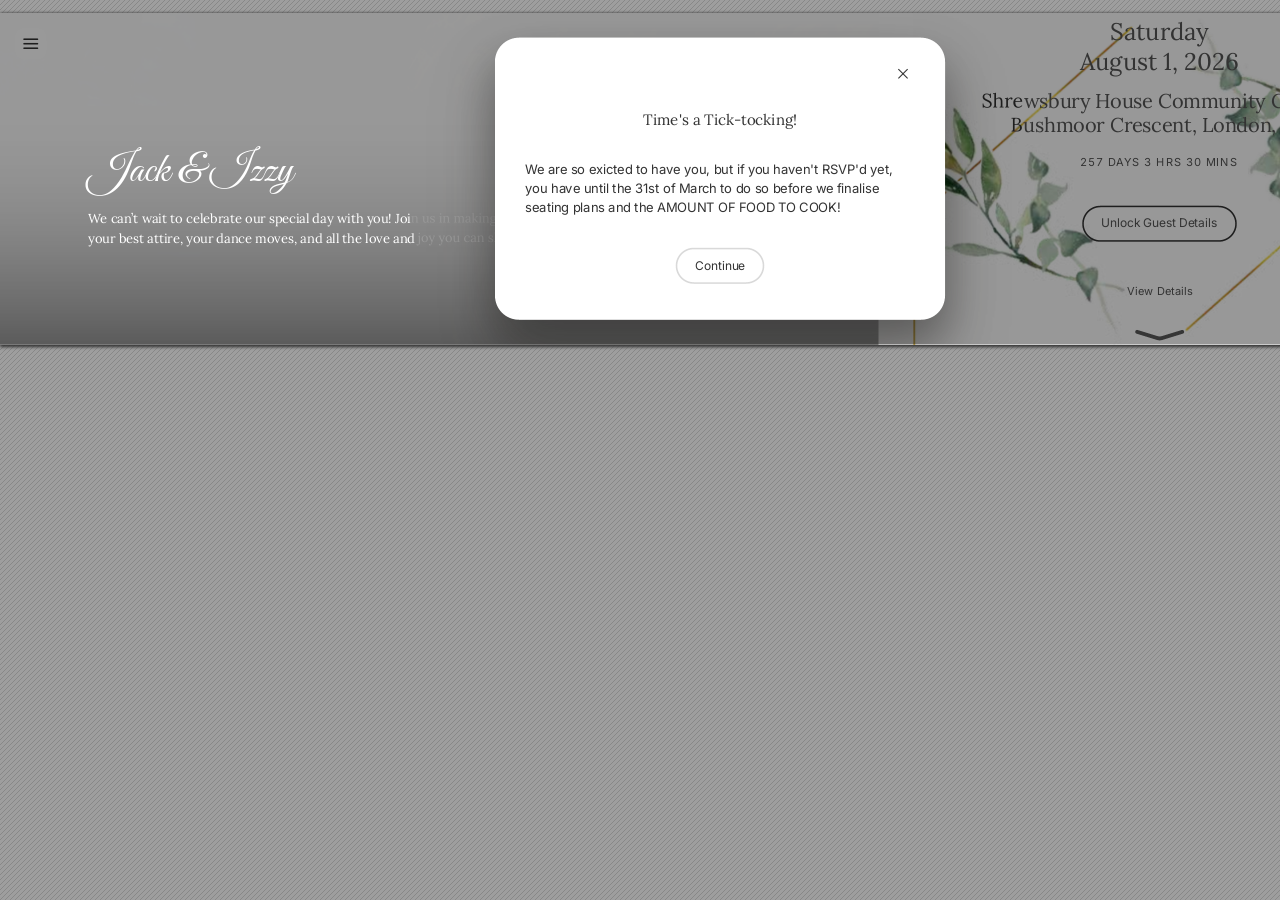
<file: withjoy_com__isabel-jack_welcome.html>
<!DOCTYPE html>
<!-- Created by pdf2htmlEX (https://github.com/pdf2htmlEX/pdf2htmlEX) -->
<html xmlns="http://www.w3.org/1999/xhtml">
<head>
<meta charset="utf-8"/>
<meta name="generator" content="pdf2htmlEX"/>
<meta http-equiv="X-UA-Compatible" content="IE=edge,chrome=1"/>
<style type="text/css">
/*! 
 * Base CSS for pdf2htmlEX
 * Copyright 2012,2013 Lu Wang <coolwanglu@gmail.com> 
 * https://github.com/pdf2htmlEX/pdf2htmlEX/blob/master/share/LICENSE
 */#sidebar{position:absolute;top:0;left:0;bottom:0;width:250px;padding:0;margin:0;overflow:auto}#page-container{position:absolute;top:0;left:0;margin:0;padding:0;border:0}@media screen{#sidebar.opened+#page-container{left:250px}#page-container{bottom:0;right:0;overflow:auto}.loading-indicator{display:none}.loading-indicator.active{display:block;position:absolute;width:64px;height:64px;top:50%;left:50%;margin-top:-32px;margin-left:-32px}.loading-indicator img{position:absolute;top:0;left:0;bottom:0;right:0}}@media print{@page{margin:0}html{margin:0}body{margin:0;-webkit-print-color-adjust:exact}#sidebar{display:none}#page-container{width:auto;height:auto;overflow:visible;background-color:transparent}.d{display:none}}.pf{position:relative;background-color:white;overflow:hidden;margin:0;border:0}.pc{position:absolute;border:0;padding:0;margin:0;top:0;left:0;width:100%;height:100%;overflow:hidden;display:block;transform-origin:0 0;-ms-transform-origin:0 0;-webkit-transform-origin:0 0}.pc.opened{display:block}.bf{position:absolute;border:0;margin:0;top:0;bottom:0;width:100%;height:100%;-ms-user-select:none;-moz-user-select:none;-webkit-user-select:none;user-select:none}.bi{position:absolute;border:0;margin:0;-ms-user-select:none;-moz-user-select:none;-webkit-user-select:none;user-select:none}@media print{.pf{margin:0;box-shadow:none;page-break-after:always;page-break-inside:avoid}@-moz-document url-prefix(){.pf{overflow:visible;border:1px solid #fff}.pc{overflow:visible}}}.c{position:absolute;border:0;padding:0;margin:0;overflow:hidden;display:block}.t{position:absolute;white-space:pre;font-size:1px;transform-origin:0 100%;-ms-transform-origin:0 100%;-webkit-transform-origin:0 100%;unicode-bidi:bidi-override;-moz-font-feature-settings:"liga" 0}.t:after{content:''}.t:before{content:'';display:inline-block}.t span{position:relative;unicode-bidi:bidi-override}._{display:inline-block;color:transparent;z-index:-1}::selection{background:rgba(127,255,255,0.4)}::-moz-selection{background:rgba(127,255,255,0.4)}.pi{display:none}.d{position:absolute;transform-origin:0 100%;-ms-transform-origin:0 100%;-webkit-transform-origin:0 100%}.it{border:0;background-color:rgba(255,255,255,0.0)}.ir:hover{cursor:pointer}</style>
<style type="text/css">
/*! 
 * Fancy styles for pdf2htmlEX
 * Copyright 2012,2013 Lu Wang <coolwanglu@gmail.com> 
 * https://github.com/pdf2htmlEX/pdf2htmlEX/blob/master/share/LICENSE
 */@keyframes fadein{from{opacity:0}to{opacity:1}}@-webkit-keyframes fadein{from{opacity:0}to{opacity:1}}@keyframes swing{0{transform:rotate(0)}10%{transform:rotate(0)}90%{transform:rotate(720deg)}100%{transform:rotate(720deg)}}@-webkit-keyframes swing{0{-webkit-transform:rotate(0)}10%{-webkit-transform:rotate(0)}90%{-webkit-transform:rotate(720deg)}100%{-webkit-transform:rotate(720deg)}}@media screen{#sidebar{background-color:#2f3236;background-image:url("[data-uri]")}#outline{font-family:Georgia,Times,"Times New Roman",serif;font-size:13px;margin:2em 1em}#outline ul{padding:0}#outline li{list-style-type:none;margin:1em 0}#outline li>ul{margin-left:1em}#outline a,#outline a:visited,#outline a:hover,#outline a:active{line-height:1.2;color:#e8e8e8;text-overflow:ellipsis;white-space:nowrap;text-decoration:none;display:block;overflow:hidden;outline:0}#outline a:hover{color:#0cf}#page-container{background-color:#9e9e9e;background-image:url("[data-uri]");-webkit-transition:left 500ms;transition:left 500ms}.pf{margin:13px auto;box-shadow:1px 1px 3px 1px #333;border-collapse:separate}.pc.opened{-webkit-animation:fadein 100ms;animation:fadein 100ms}.loading-indicator.active{-webkit-animation:swing 1.5s ease-in-out .01s infinite alternate none;animation:swing 1.5s ease-in-out .01s infinite alternate none}.checked{background:no-repeat url([data-uri])}}</style>
<style type="text/css">
.ff0{font-family:sans-serif;visibility:hidden;}
@font-face{font-family:ff1;src:url('[data-uri]')format("woff");}.ff1{font-family:ff1;line-height:1.218000;font-style:normal;font-weight:normal;visibility:visible;}
@font-face{font-family:ff2;src:url('[data-uri]')format("woff");}.ff2{font-family:ff2;line-height:1.031000;font-style:normal;font-weight:normal;visibility:visible;}
@font-face{font-family:ff3;src:url('[data-uri]')format("woff");}.ff3{font-family:ff3;line-height:1.026000;font-style:normal;font-weight:normal;visibility:visible;}
@font-face{font-family:ff4;src:url('[data-uri]')format("woff");}.ff4{font-family:ff4;line-height:1.122070;font-style:normal;font-weight:normal;visibility:visible;}
.m0{transform:matrix(0.250000,0.000000,0.000000,0.250000,0,0);-ms-transform:matrix(0.250000,0.000000,0.000000,0.250000,0,0);-webkit-transform:matrix(0.250000,0.000000,0.000000,0.250000,0,0);}
.m1{transform:none;-ms-transform:none;-webkit-transform:none;}
.v0{vertical-align:0.000000px;}
.ls0{letter-spacing:0.000000px;}
.sc_{text-shadow:none;}
.sc0{text-shadow:-0.015em 0 transparent,0 0.015em transparent,0.015em 0 transparent,0 -0.015em  transparent;}
@media screen and (-webkit-min-device-pixel-ratio:0){
.sc_{-webkit-text-stroke:0px transparent;}
.sc0{-webkit-text-stroke:0.015em transparent;text-shadow:none;}
}
.ws0{word-spacing:0.000000px;}
._1{margin-left:-1.988745px;}
._2{width:1.019358px;}
._0{width:2.352437px;}
._4{width:3.556636px;}
._3{width:5.057430px;}
.fc2{color:transparent;}
.fc1{color:rgb(51,51,51);}
.fc0{color:rgb(255,255,255);}
.fs4{font-size:42.000000px;}
.fs6{font-size:45.000000px;}
.fs5{font-size:48.000000px;}
.fs1{font-size:51.000000px;}
.fs7{font-size:60.000000px;}
.fs3{font-size:78.000000px;}
.fs2{font-size:96.000000px;}
.fs0{font-size:168.000000px;}
.y0{bottom:0.000000px;}
.y4{bottom:0.400000px;}
.y11{bottom:31.500000px;}
.yc{bottom:43.169900px;}
.yb{bottom:49.520000px;}
.y10{bottom:89.250100px;}
.y3{bottom:102.420000px;}
.yf{bottom:108.750100px;}
.ya{bottom:117.020000px;}
.y2{bottom:121.920000px;}
.ye{bottom:127.500100px;}
.y1{bottom:163.920000px;}
.yd{bottom:176.250100px;}
.y9{bottom:178.520000px;}
.y8{bottom:213.020000px;}
.y7{bottom:237.020000px;}
.y6{bottom:274.520000px;}
.y5{bottom:304.520000px;}
.h7{height:38.062500px;}
.h3{height:38.760000px;}
.h9{height:40.781250px;}
.h8{height:43.500000px;}
.hb{height:45.300000px;}
.hc{height:46.218750px;}
.h6{height:58.890000px;}
.h5{height:72.480000px;}
.h2{height:140.448000px;}
.ha{height:192.000000px;}
.h4{height:331.500000px;}
.h0{height:331.920000px;}
.h1{height:332.000000px;}
.w2{width:450.000000px;}
.w1{width:561.800000px;}
.w0{width:1440.000000px;}
.x0{left:0.000000px;}
.xb{left:30.000000px;}
.x1{left:87.832000px;}
.x5{left:103.330000px;}
.x6{left:132.357300px;}
.xa{left:148.020000px;}
.xc{left:199.945000px;}
.x4{left:201.415900px;}
.x7{left:223.280000px;}
.x3{left:231.580000px;}
.x8{left:248.334700px;}
.x9{left:495.000000px;}
.x2{left:878.200000px;}
@media print{
.v0{vertical-align:0.000000pt;}
.ls0{letter-spacing:0.000000pt;}
.ws0{word-spacing:0.000000pt;}
._1{margin-left:-2.651660pt;}
._2{width:1.359145pt;}
._0{width:3.136582pt;}
._4{width:4.742181pt;}
._3{width:6.743240pt;}
.fs4{font-size:56.000000pt;}
.fs6{font-size:60.000000pt;}
.fs5{font-size:64.000000pt;}
.fs1{font-size:68.000000pt;}
.fs7{font-size:80.000000pt;}
.fs3{font-size:104.000000pt;}
.fs2{font-size:128.000000pt;}
.fs0{font-size:224.000000pt;}
.y0{bottom:0.000000pt;}
.y4{bottom:0.533333pt;}
.y11{bottom:42.000000pt;}
.yc{bottom:57.559867pt;}
.yb{bottom:66.026667pt;}
.y10{bottom:119.000133pt;}
.y3{bottom:136.560000pt;}
.yf{bottom:145.000133pt;}
.ya{bottom:156.026667pt;}
.y2{bottom:162.560000pt;}
.ye{bottom:170.000133pt;}
.y1{bottom:218.560000pt;}
.yd{bottom:235.000133pt;}
.y9{bottom:238.026667pt;}
.y8{bottom:284.026667pt;}
.y7{bottom:316.026667pt;}
.y6{bottom:366.026667pt;}
.y5{bottom:406.026667pt;}
.h7{height:50.750000pt;}
.h3{height:51.680000pt;}
.h9{height:54.375000pt;}
.h8{height:58.000000pt;}
.hb{height:60.400000pt;}
.hc{height:61.625000pt;}
.h6{height:78.520000pt;}
.h5{height:96.640000pt;}
.h2{height:187.264000pt;}
.ha{height:256.000000pt;}
.h4{height:442.000000pt;}
.h0{height:442.560000pt;}
.h1{height:442.666667pt;}
.w2{width:600.000000pt;}
.w1{width:749.066667pt;}
.w0{width:1920.000000pt;}
.x0{left:0.000000pt;}
.xb{left:40.000000pt;}
.x1{left:117.109333pt;}
.x5{left:137.773333pt;}
.x6{left:176.476400pt;}
.xa{left:197.360000pt;}
.xc{left:266.593333pt;}
.x4{left:268.554533pt;}
.x7{left:297.706667pt;}
.x3{left:308.773333pt;}
.x8{left:331.112933pt;}
.x9{left:660.000000pt;}
.x2{left:1170.933333pt;}
}
</style>
<script>
/*
 Copyright 2012 Mozilla Foundation 
 Copyright 2013 Lu Wang <coolwanglu@gmail.com>
 Apachine License Version 2.0 
*/
(function(){function b(a,b,e,f){var c=(a.className||"").split(/\s+/g);""===c[0]&&c.shift();var d=c.indexOf(b);0>d&&e&&c.push(b);0<=d&&f&&c.splice(d,1);a.className=c.join(" ");return 0<=d}if(!("classList"in document.createElement("div"))){var e={add:function(a){b(this.element,a,!0,!1)},contains:function(a){return b(this.element,a,!1,!1)},remove:function(a){b(this.element,a,!1,!0)},toggle:function(a){b(this.element,a,!0,!0)}};Object.defineProperty(HTMLElement.prototype,"classList",{get:function(){if(this._classList)return this._classList;
var a=Object.create(e,{element:{value:this,writable:!1,enumerable:!0}});Object.defineProperty(this,"_classList",{value:a,writable:!1,enumerable:!1});return a},enumerable:!0})}})();
</script>
<script>
(function(){/*
 pdf2htmlEX.js: Core UI functions for pdf2htmlEX 
 Copyright 2012,2013 Lu Wang <coolwanglu@gmail.com> and other contributors 
 https://github.com/pdf2htmlEX/pdf2htmlEX/blob/master/share/LICENSE 
*/
var pdf2htmlEX=window.pdf2htmlEX=window.pdf2htmlEX||{},CSS_CLASS_NAMES={page_frame:"pf",page_content_box:"pc",page_data:"pi",background_image:"bi",link:"l",input_radio:"ir",__dummy__:"no comma"},DEFAULT_CONFIG={container_id:"page-container",sidebar_id:"sidebar",outline_id:"outline",loading_indicator_cls:"loading-indicator",preload_pages:3,render_timeout:100,scale_step:0.9,key_handler:!0,hashchange_handler:!0,view_history_handler:!0,__dummy__:"no comma"},EPS=1E-6;
function invert(a){var b=a[0]*a[3]-a[1]*a[2];return[a[3]/b,-a[1]/b,-a[2]/b,a[0]/b,(a[2]*a[5]-a[3]*a[4])/b,(a[1]*a[4]-a[0]*a[5])/b]}function transform(a,b){return[a[0]*b[0]+a[2]*b[1]+a[4],a[1]*b[0]+a[3]*b[1]+a[5]]}function get_page_number(a){return parseInt(a.getAttribute("data-page-no"),16)}function disable_dragstart(a){for(var b=0,c=a.length;b<c;++b)a[b].addEventListener("dragstart",function(){return!1},!1)}
function clone_and_extend_objs(a){for(var b={},c=0,e=arguments.length;c<e;++c){var h=arguments[c],d;for(d in h)h.hasOwnProperty(d)&&(b[d]=h[d])}return b}
function Page(a){if(a){this.shown=this.loaded=!1;this.page=a;this.num=get_page_number(a);this.original_height=a.clientHeight;this.original_width=a.clientWidth;var b=a.getElementsByClassName(CSS_CLASS_NAMES.page_content_box)[0];b&&(this.content_box=b,this.original_scale=this.cur_scale=this.original_height/b.clientHeight,this.page_data=JSON.parse(a.getElementsByClassName(CSS_CLASS_NAMES.page_data)[0].getAttribute("data-data")),this.ctm=this.page_data.ctm,this.ictm=invert(this.ctm),this.loaded=!0)}}
Page.prototype={hide:function(){this.loaded&&this.shown&&(this.content_box.classList.remove("opened"),this.shown=!1)},show:function(){this.loaded&&!this.shown&&(this.content_box.classList.add("opened"),this.shown=!0)},rescale:function(a){this.cur_scale=0===a?this.original_scale:a;this.loaded&&(a=this.content_box.style,a.msTransform=a.webkitTransform=a.transform="scale("+this.cur_scale.toFixed(3)+")");a=this.page.style;a.height=this.original_height*this.cur_scale+"px";a.width=this.original_width*this.cur_scale+
"px"},view_position:function(){var a=this.page,b=a.parentNode;return[b.scrollLeft-a.offsetLeft-a.clientLeft,b.scrollTop-a.offsetTop-a.clientTop]},height:function(){return this.page.clientHeight},width:function(){return this.page.clientWidth}};function Viewer(a){this.config=clone_and_extend_objs(DEFAULT_CONFIG,0<arguments.length?a:{});this.pages_loading=[];this.init_before_loading_content();var b=this;document.addEventListener("DOMContentLoaded",function(){b.init_after_loading_content()},!1)}
Viewer.prototype={scale:1,cur_page_idx:0,first_page_idx:0,init_before_loading_content:function(){this.pre_hide_pages()},initialize_radio_button:function(){for(var a=document.getElementsByClassName(CSS_CLASS_NAMES.input_radio),b=0;b<a.length;b++)a[b].addEventListener("click",function(){this.classList.toggle("checked")})},init_after_loading_content:function(){this.sidebar=document.getElementById(this.config.sidebar_id);this.outline=document.getElementById(this.config.outline_id);this.container=document.getElementById(this.config.container_id);
this.loading_indicator=document.getElementsByClassName(this.config.loading_indicator_cls)[0];for(var a=!0,b=this.outline.childNodes,c=0,e=b.length;c<e;++c)if("ul"===b[c].nodeName.toLowerCase()){a=!1;break}a||this.sidebar.classList.add("opened");this.find_pages();if(0!=this.pages.length){disable_dragstart(document.getElementsByClassName(CSS_CLASS_NAMES.background_image));this.config.key_handler&&this.register_key_handler();var h=this;this.config.hashchange_handler&&window.addEventListener("hashchange",
function(a){h.navigate_to_dest(document.location.hash.substring(1))},!1);this.config.view_history_handler&&window.addEventListener("popstate",function(a){a.state&&h.navigate_to_dest(a.state)},!1);this.container.addEventListener("scroll",function(){h.update_page_idx();h.schedule_render(!0)},!1);[this.outline].concat(Array.from(this.container.querySelectorAll("a.l"))).forEach(function(a){a.addEventListener("click",h.link_handler.bind(h),!1)});this.initialize_radio_button();this.render()}},find_pages:function(){for(var a=
[],b={},c=this.container.childNodes,e=0,h=c.length;e<h;++e){var d=c[e];d.nodeType===Node.ELEMENT_NODE&&d.classList.contains(CSS_CLASS_NAMES.page_frame)&&(d=new Page(d),a.push(d),b[d.num]=a.length-1)}this.pages=a;this.page_map=b},load_page:function(a,b,c){var e=this.pages;if(!(a>=e.length||(e=e[a],e.loaded||this.pages_loading[a]))){var e=e.page,h=e.getAttribute("data-page-url");if(h){this.pages_loading[a]=!0;var d=e.getElementsByClassName(this.config.loading_indicator_cls)[0];"undefined"===typeof d&&
(d=this.loading_indicator.cloneNode(!0),d.classList.add("active"),e.appendChild(d));var f=this,g=new XMLHttpRequest;g.open("GET",h,!0);g.onload=function(){if(200===g.status||0===g.status){var b=document.createElement("div");b.innerHTML=g.responseText;for(var d=null,b=b.childNodes,e=0,h=b.length;e<h;++e){var p=b[e];if(p.nodeType===Node.ELEMENT_NODE&&p.classList.contains(CSS_CLASS_NAMES.page_frame)){d=p;break}}b=f.pages[a];f.container.replaceChild(d,b.page);b=new Page(d);f.pages[a]=b;b.hide();b.rescale(f.scale);
disable_dragstart(d.getElementsByClassName(CSS_CLASS_NAMES.background_image));f.schedule_render(!1);c&&c(b)}delete f.pages_loading[a]};g.send(null)}void 0===b&&(b=this.config.preload_pages);0<--b&&(f=this,setTimeout(function(){f.load_page(a+1,b)},0))}},pre_hide_pages:function(){var a="@media screen{."+CSS_CLASS_NAMES.page_content_box+"{display:none;}}",b=document.createElement("style");b.styleSheet?b.styleSheet.cssText=a:b.appendChild(document.createTextNode(a));document.head.appendChild(b)},render:function(){for(var a=
this.container,b=a.scrollTop,c=a.clientHeight,a=b-c,b=b+c+c,c=this.pages,e=0,h=c.length;e<h;++e){var d=c[e],f=d.page,g=f.offsetTop+f.clientTop,f=g+f.clientHeight;g<=b&&f>=a?d.loaded?d.show():this.load_page(e):d.hide()}},update_page_idx:function(){var a=this.pages,b=a.length;if(!(2>b)){for(var c=this.container,e=c.scrollTop,c=e+c.clientHeight,h=-1,d=b,f=d-h;1<f;){var g=h+Math.floor(f/2),f=a[g].page;f.offsetTop+f.clientTop+f.clientHeight>=e?d=g:h=g;f=d-h}this.first_page_idx=d;for(var g=h=this.cur_page_idx,
k=0;d<b;++d){var f=a[d].page,l=f.offsetTop+f.clientTop,f=f.clientHeight;if(l>c)break;f=(Math.min(c,l+f)-Math.max(e,l))/f;if(d===h&&Math.abs(f-1)<=EPS){g=h;break}f>k&&(k=f,g=d)}this.cur_page_idx=g}},schedule_render:function(a){if(void 0!==this.render_timer){if(!a)return;clearTimeout(this.render_timer)}var b=this;this.render_timer=setTimeout(function(){delete b.render_timer;b.render()},this.config.render_timeout)},register_key_handler:function(){var a=this;window.addEventListener("DOMMouseScroll",function(b){if(b.ctrlKey){b.preventDefault();
var c=a.container,e=c.getBoundingClientRect(),c=[b.clientX-e.left-c.clientLeft,b.clientY-e.top-c.clientTop];a.rescale(Math.pow(a.config.scale_step,b.detail),!0,c)}},!1);window.addEventListener("keydown",function(b){var c=!1,e=b.ctrlKey||b.metaKey,h=b.altKey;switch(b.keyCode){case 61:case 107:case 187:e&&(a.rescale(1/a.config.scale_step,!0),c=!0);break;case 173:case 109:case 189:e&&(a.rescale(a.config.scale_step,!0),c=!0);break;case 48:e&&(a.rescale(0,!1),c=!0);break;case 33:h?a.scroll_to(a.cur_page_idx-
1):a.container.scrollTop-=a.container.clientHeight;c=!0;break;case 34:h?a.scroll_to(a.cur_page_idx+1):a.container.scrollTop+=a.container.clientHeight;c=!0;break;case 35:a.container.scrollTop=a.container.scrollHeight;c=!0;break;case 36:a.container.scrollTop=0,c=!0}c&&b.preventDefault()},!1)},rescale:function(a,b,c){var e=this.scale;this.scale=a=0===a?1:b?e*a:a;c||(c=[0,0]);b=this.container;c[0]+=b.scrollLeft;c[1]+=b.scrollTop;for(var h=this.pages,d=h.length,f=this.first_page_idx;f<d;++f){var g=h[f].page;
if(g.offsetTop+g.clientTop>=c[1])break}g=f-1;0>g&&(g=0);var g=h[g].page,k=g.clientWidth,f=g.clientHeight,l=g.offsetLeft+g.clientLeft,m=c[0]-l;0>m?m=0:m>k&&(m=k);k=g.offsetTop+g.clientTop;c=c[1]-k;0>c?c=0:c>f&&(c=f);for(f=0;f<d;++f)h[f].rescale(a);b.scrollLeft+=m/e*a+g.offsetLeft+g.clientLeft-m-l;b.scrollTop+=c/e*a+g.offsetTop+g.clientTop-c-k;this.schedule_render(!0)},fit_width:function(){var a=this.cur_page_idx;this.rescale(this.container.clientWidth/this.pages[a].width(),!0);this.scroll_to(a)},fit_height:function(){var a=
this.cur_page_idx;this.rescale(this.container.clientHeight/this.pages[a].height(),!0);this.scroll_to(a)},get_containing_page:function(a){for(;a;){if(a.nodeType===Node.ELEMENT_NODE&&a.classList.contains(CSS_CLASS_NAMES.page_frame)){a=get_page_number(a);var b=this.page_map;return a in b?this.pages[b[a]]:null}a=a.parentNode}return null},link_handler:function(a){var b=a.target,c=b.getAttribute("data-dest-detail");c||(b=a.currentTarget,c=b.getAttribute("data-dest-detail"));if(c){if(this.config.view_history_handler)try{var e=
this.get_current_view_hash();window.history.replaceState(e,"","#"+e);window.history.pushState(c,"","#"+c)}catch(h){}this.navigate_to_dest(c,this.get_containing_page(b));a.preventDefault()}},navigate_to_dest:function(a,b){try{var c=JSON.parse(a)}catch(e){return}if(c instanceof Array){var h=c[0],d=this.page_map;if(h in d){for(var f=d[h],h=this.pages[f],d=2,g=c.length;d<g;++d){var k=c[d];if(null!==k&&"number"!==typeof k)return}for(;6>c.length;)c.push(null);var g=b||this.pages[this.cur_page_idx],d=g.view_position(),
d=transform(g.ictm,[d[0],g.height()-d[1]]),g=this.scale,l=[0,0],m=!0,k=!1,n=this.scale;switch(c[1]){case "XYZ":l=[null===c[2]?d[0]:c[2]*n,null===c[3]?d[1]:c[3]*n];g=c[4];if(null===g||0===g)g=this.scale;k=!0;break;case "Fit":case "FitB":l=[0,0];k=!0;break;case "FitH":case "FitBH":l=[0,null===c[2]?d[1]:c[2]*n];k=!0;break;case "FitV":case "FitBV":l=[null===c[2]?d[0]:c[2]*n,0];k=!0;break;case "FitR":l=[c[2]*n,c[5]*n],m=!1,k=!0}if(k){this.rescale(g,!1);var p=this,c=function(a){l=transform(a.ctm,l);m&&
(l[1]=a.height()-l[1]);p.scroll_to(f,l)};h.loaded?c(h):(this.load_page(f,void 0,c),this.scroll_to(f))}}}},scroll_to:function(a,b){var c=this.pages;if(!(0>a||a>=c.length)){c=c[a].view_position();void 0===b&&(b=[0,0]);var e=this.container;e.scrollLeft+=b[0]-c[0];e.scrollTop+=b[1]-c[1]}},get_current_view_hash:function(){var a=[],b=this.pages[this.cur_page_idx];a.push(b.num);a.push("XYZ");var c=b.view_position(),c=transform(b.ictm,[c[0],b.height()-c[1]]);a.push(c[0]/this.scale);a.push(c[1]/this.scale);
a.push(this.scale);return JSON.stringify(a)}};pdf2htmlEX.Viewer=Viewer;})();
</script>
<script>
try{
pdf2htmlEX.defaultViewer = new pdf2htmlEX.Viewer({});
}catch(e){}
</script>
<title></title>
</head>
<body>
<div id="sidebar">
<div id="outline">
</div>
</div>
<div id="page-container">
<div id="pf1" class="pf w0 h0" data-page-no="1"><div class="pc pc1 w0 h0"><img class="bi x0 y0 w0 h1" alt="" src="[data-uri]"/><div class="t m0 x1 h2 y1 ff1 fs0 fc0 sc0 ls0 ws0">J<span class="_ _0"></span>ack &amp; Iy</div><div class="t m0 x1 h3 y2 ff2 fs1 fc0 sc0 ls0 ws0">W<span class="_ _1"></span>e can<span class="_ _1"></span>’t wai<span class="_ _2"></span>t to celebrate our spe<span class="_ _1"></span>cial day wi<span class="_ _2"></span>th you! Joi<span class="fc2 sc0">n </span><span class="fc2 sc0">us </span><span class="fc2 sc0">in </span><span class="fc2 sc0">making </span><span class="fc2 sc0">memories—bring </span><span class="fc2 sc0">y</span><span class="_ _1"></span><span class="fc2 sc0">our </span><span class="fc2 sc0">smiles,</span><span class="fc2 sc0"> </span></div><div class="t m0 x1 h3 y3 ff2 fs1 fc0 sc0 ls0 ws0">your best attire, y<span class="_ _1"></span>our dance moves, and all the love and<span class="fc2 sc0"> </span><span class="fc2 sc0">jo</span><span class="fc2 sc0">y </span><span class="fc2 sc0">y</span><span class="_ _1"></span><span class="fc2 sc0">ou </span><span class="fc2 sc0">c</span><span class="fc2 sc0">an </span><span class="fc2 sc0">shar</span><span class="fc2 sc0">e.</span></div><div class="c x2 y4 w1 h4"><div class="t m0 x3 h5 y5 ff3 fs2 fc1 sc0 ls0 ws0">Satur<span class="_ _1"></span>day</div><div class="t m0 x4 h5 y6 ff3 fs2 fc1 sc0 ls0 ws0">August 1, 2026</div><div class="t m0 x5 h6 y7 ff3 fs3 fc1 sc0 ls0 ws0"><span class="fc2 sc0">Shr</span><span class="fc2 sc0">e</span>wsbury H<span class="_ _1"></span>ouse Communi<span class="_ _2"></span>t<span class="_ _2"></span>y Centr<span class="_ _1"></span>e,</div><div class="t m0 x6 h6 y8 ff3 fs3 fc1 sc0 ls0 ws0"><span class="fc2 sc0">B</span>ushmoor Cr<span class="_ _1"></span>escent, London, UK</div><div class="t m0 x4 h7 y9 ff4 fs4 fc1 sc0 ls0 ws0"><span class="_ _3"></span><span class="_ _3"></span><span class="_ _3"></span><span class="_ _3"></span><span class="_ _4"></span><span class="_ _2"></span><span class="_ _3"> </span><span class="_ _3"> </span><span class="_ _3"></span><span class="_ _3"></span><span class="_ _3"></span><span class="_ _3"></span><span class="_ _3"></span><span class="_ _3"></span><span class="_ _3"></span><span class="_ _3"></span><span class="_ _3"></span><span class="_ _3"></span><span class="_ _3"></span><span class="_ _3"></span><span class="_ _3"></span></div><div class="t m0 x7 h8 ya ff4 fs5 fc1 sc0 ls0 ws0"><span class="_ _1"></span><span class="_ _1"></span><span class="_ _1"></span><span class="_ _1"></span></div><div class="t m0 x8 h9 yb ff4 fs6 fc1 sc0 ls0 ws0"></div></div><div class="c x9 yc w2 ha"><div class="t m0 xa hb yd ff3 fs7 fc1 sc0 ls0 ws0">Time&apos;s a Tick<span class="_ _1"></span>-tocking!</div><div class="t m0 xb hc ye ff4 fs1 fc1 sc0 ls0 ws0"><span class="_ _1"></span><span class="_ _1"></span><span class="_ _1"></span><span class="_ _1"></span><span class="_ _1"></span><span class="_ _1"></span></div><div class="t m0 xb hc yf ff4 fs1 fc1 sc0 ls0 ws0"><span class="_ _1"></span><span class="_ _1"></span><span class="_ _1"></span><span class="_ _1"></span></div><div class="t m0 xb hc y10 ff4 fs1 fc1 sc0 ls0 ws0"><span class="_ _1"></span></div><div class="t m0 xc h8 y11 ff4 fs5 fc1 sc0 ls0 ws0"><span class="_ _1"></span><span class="_ _1"></span></div></div><a class="l" href="https://withjoy.com/isabel-jack/story"><div class="d m1" style="border-style:none;position:absolute;left:1126.500000px;bottom:4.169980px;width:65.250000px;height:63.000020px;background-color:rgba(255,255,255,0.000001);"></div></a><a class="l" href="https://withjoy.com/isabel-jack/story"><div class="d m1" style="border-style:none;position:absolute;left:1126.500000px;bottom:40.920000px;width:65.250000px;height:26.250000px;background-color:rgba(255,255,255,0.000001);"></div></a><a class="l" href="https://withjoy.com/isabel-jack/story"><div class="d m1" style="border-style:none;position:absolute;left:1126.500000px;bottom:46.920000px;width:65.250000px;height:14.250000px;background-color:rgba(255,255,255,0.000001);"></div></a><a class="l" href="https://withjoy.com/isabel-jack/story"><div class="d m1" style="border-style:none;position:absolute;left:1126.500000px;bottom:4.169980px;width:65.250000px;height:36.750020px;background-color:rgba(255,255,255,0.000001);"></div></a></div><div class="pi" data-data='{"ctm":[1.000000,0.000000,0.000000,1.000000,0.000000,0.000000]}'></div></div>
</div>
<div class="loading-indicator">
<img alt="" src="[data-uri]"/>
</div>
</body>
</html>
</file>
